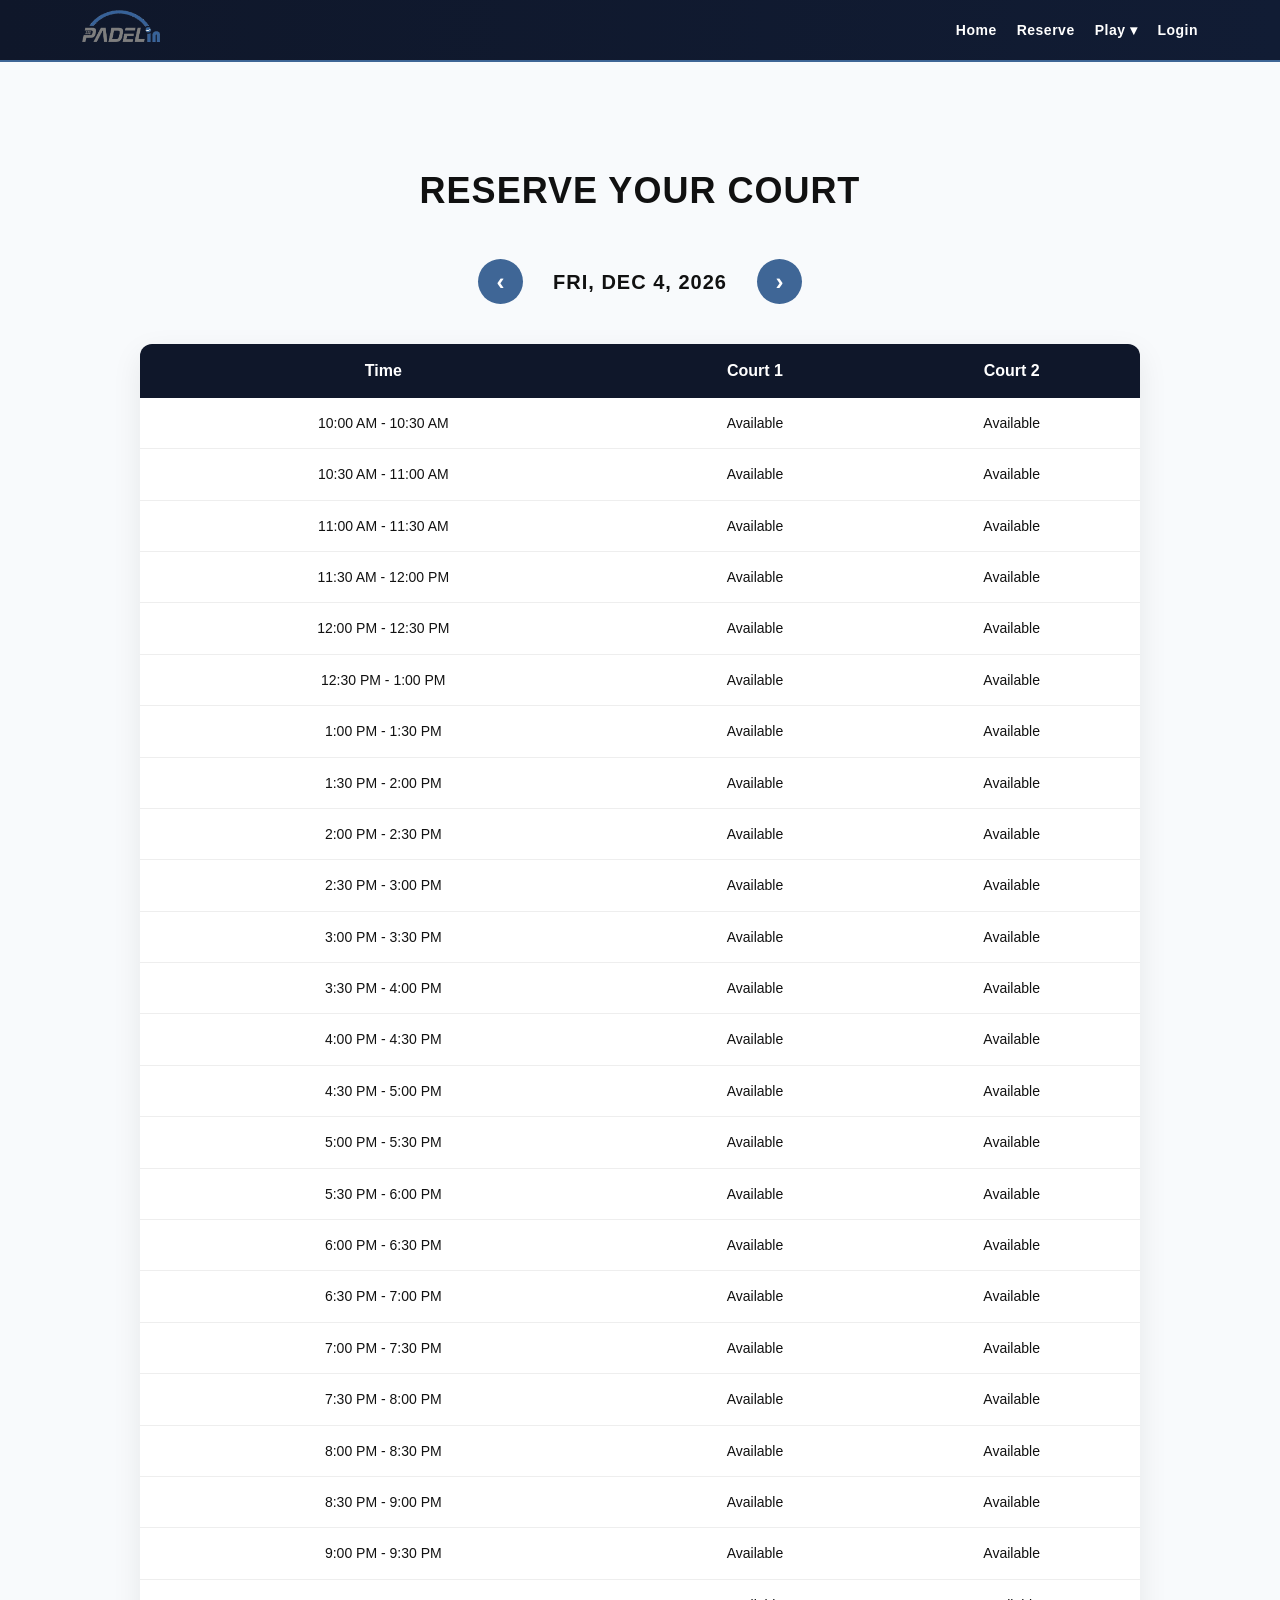
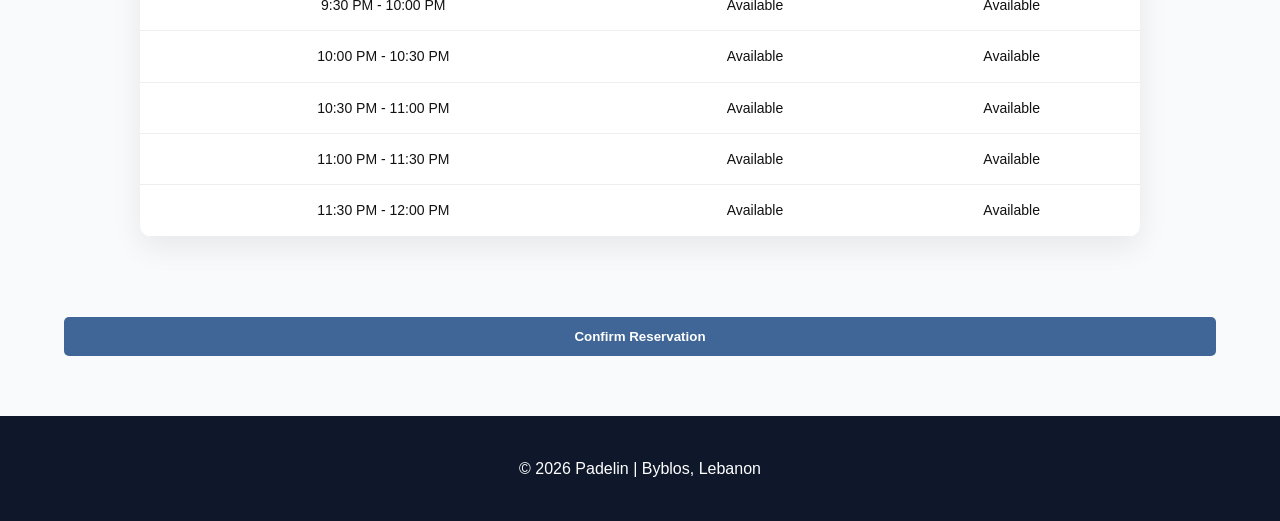
<file: reservation.html>
<!DOCTYPE html>
<html lang="en">
<head>
  <meta charset="UTF-8">
  <title>Reservation | Padelin</title>
  <meta name="viewport" content="width=device-width, initial-scale=1.0">
  <link rel="stylesheet" href="assets/css/style.css">
</head>
<body>

<header class="navbar">
  <div class="container nav-container">
    
    <a href="index.html" class="logo">
      <img src="assets/images/logo.png" alt="Padelin Logo">
    </a>

    <ul class="nav-links">
  <li><a href="index.html">Home</a></li>
  <li><a href="reservation.html">Reserve</a></li>
<li class="dropdown">
  <a href="#">Play ▾</a>
    <ul class="dropdown-menu">
      <li><a href="membership.html">Membership</a></li>
      <li><a href="training.html">Training</a></li>
      <li><a href="tournaments.html">Tournaments</a></li>
    </ul>
  </li>

  <li><a href="login.html">Login</a></li>
</ul>
  </div>
</header>

<section class="section">
  <div class="container">

    <h1 class="reserve-title">Reserve Your Court</h1>

    <div class="date-navigation">
  <button onclick="changeDay(-1)" class="arrow-btn">‹</button>
  <h3 id="currentDate"></h3>
  <button onclick="changeDay(1)" class="arrow-btn">›</button>
</div>

  <div class="booking-container">
    <table class="booking-table">
      <thead>
        <tr>
          <th>Time</th>
          <th>Court 1</th>
          <th>Court 2</th>
        </tr>
      </thead>
      <tbody id="bookingBody"></tbody>
    </table>
  </div>

    <button id="confirmBtn"
            class="btn-primary confirm-btn"
            onclick="confirmBooking()"
            disabled>
      Confirm Reservation
    </button>

  </div>
</section>

<footer class="footer">
  <p>© 2026 Padelin | Byblos, Lebanon</p>
</footer>

  <script src="assets/js/reservation.js"></script>
</body>
</html>
</file>
<file: assets/css/style.css>
/* ========================================
   PADELIN - CLEAN GLOBAL STYLES
======================================== */

:root {
  --primary-blue: #3F6696;
  --dark-bg: #0f172a;
  --light-bg: #f8fafc;
  --gray: #8C8C8C;
  --danger: #dc2626;
  --success: #16a34a;
  --warning: #f59e0b;
}

/* ===== RESET ===== */

* {
  margin: 0;
  padding: 0;
  box-sizing: border-box;
  font-family: 'Segoe UI', sans-serif;
}

html, body {
  width: 100%;
  overflow-x: hidden;
}

body {
  background-color: var(--light-bg);
  color: #111;
  line-height: 1.6;
}

h1, h2, h3 {
  text-transform: uppercase;
  font-weight: 800;
  letter-spacing: 1px;
}

a {
  text-decoration: none;
  color: inherit;
}

button {
  cursor: pointer;
  border: none;
}

/* ===== CONTAINER ===== */

.container {
  width: 90%;
  max-width: 1200px;
  margin: 0 auto;
}

/* ========================================
   NAVBAR
======================================== */

/* ===== NEW SPORT HEADER ===== */

.navbar {
  background: linear-gradient(90deg, #0f172a 0%, #111c34 100%);
  padding: 10px 0;
  position: sticky;
  top: 0;
  z-index: 1000;
  width: 100%;
  border-bottom: 2px solid var(--primary-blue);
}

.nav-container {
  display: flex;
  justify-content: space-between;
  align-items: center;
  padding: 0 18px;
  max-width: 1200px;
  margin: 0 auto;
}

.logo img {
  height: 32px;
  transition: 0.3s ease;
}

.logo img:hover {
  transform: scale(1.05);
}

.nav-links {
  display: flex;
  align-items: center;
  gap: 20px;
  list-style: none;
}

.nav-links a {
  color: white;
  font-weight: 600;
  font-size: 14px;
  letter-spacing: 0.5px;
  position: relative;
  padding: 5px 0;
  transition: 0.3s ease;
}

.nav-links a::after {
  content: "";
  position: absolute;
  left: 0;
  bottom: -3px;
  width: 0%;
  height: 2px;
  background: var(--primary-blue);
  transition: width 0.3s ease;
}

.nav-links a:hover::after {
  width: 100%;
}

.nav-links a:hover {
  color: var(--primary-blue);
}

/* ===== DROPDOWN ===== */

.dropdown {
  position: relative;
}

.dropdown-menu {
  position: absolute;
  top: 100%;
  right: 0;
  background: var(--dark-bg);
  list-style: none;
  padding: 8px 0;
  min-width: 180px;
  border-radius: 8px;
  box-shadow: 0 8px 20px rgba(0,0,0,0.3);
  display: none;
  flex-direction: column;
  z-index: 999;
}

.dropdown-menu li {
  padding: 10px 18px;
}

.dropdown-menu li a {
  color: white;
  font-weight: 500;
}

.dropdown-menu li:hover {
  background: #1e293b;
}

.dropdown-menu.show {
  display: flex;
}

/* ========================================
   HERO SECTION
======================================== */

.hero {
  background: linear-gradient(rgba(0,0,0,0.6), rgba(0,0,0,0.6)),
              url('../images/hero.jpg') center/cover no-repeat;
  color: white;
  height: 90vh;
  display: flex;
  align-items: center;
  text-align: center;
}

.hero h1 {
  font-size: 3rem;
}

.hero p {
  margin: 20px 0;
  font-size: 1.2rem;
}

.btn-primary {
  background: var(--primary-blue);
  padding: 12px 25px;
  color: white;
  border-radius: 5px;
  font-weight: bold;
  transition: 0.3s;
}

.btn-primary:hover {
  background: #2e4d73;
}

/* ========================================
   SECTIONS
======================================== */

.section {
  padding: 60px 0;
}

.section-dark {
  background: var(--dark-bg);
  color: white;
}

/* ========================================
   RESERVATION TITLE
======================================== */

.reserve-title {
  text-align: center;
  font-size: 36px;
  font-weight: 700;
  margin: 40px 0 30px;
}

/* ========================================
   DATE NAVIGATION
======================================== */

.date-navigation {
  display: flex;
  justify-content: center;
  align-items: center;
  gap: 30px;
  margin: 40px 0;
}

.arrow-btn {
  width: 45px;
  height: 45px;
  border-radius: 50%;
  background: var(--primary-blue);
  color: white;
  font-size: 24px;
  font-weight: bold;
  display: flex;
  align-items: center;
  justify-content: center;
  transition: 0.3s;
}

.arrow-btn:hover {
  background: #2e4d73;
  transform: scale(1.1);
}

#currentDate {
  font-size: 20px;
  font-weight: 700;
}

/* ========================================
   BOOKING TABLE
======================================== */

.booking-container {
  width: 95%;
  max-width: 1000px;
  margin: 0 auto 60px;
}

.booking-table {
  width: 100%;
  border-collapse: collapse;
  background: white;
  border-radius: 12px;
  overflow: hidden;
  box-shadow: 0 10px 30px rgba(0,0,0,0.08);
}

.booking-table th {
  background: var(--dark-bg);
  color: white;
  padding: 14px;
  font-weight: 600;
}

.booking-table td {
  padding: 14px;
  text-align: center;
  border-bottom: 1px solid #eee;
  font-size: 14px;
}

.booking-table tr:hover {
  background: #f8fafc;
}

/* ===== SLOT STATES ===== */

.slot {
  cursor: pointer;
  transition: 0.2s;
}

.slot:hover {
  background: #e2e8f0;
}

.selected {
  background: var(--primary-blue) !important;
  color: white;
}

.taken {
  background: #ddd;
  cursor: not-allowed;
}

/* ========================================
   CONFIRM BUTTON
======================================== */

.confirm-btn {
  margin-top: 20px;
  width: 100%;
}

/* ========================================
   FOOTER
======================================== */

.footer {
  background: var(--dark-bg);
  color: white;
  padding: 40px 0;
  text-align: center;
}

/* ========================================
   RESPONSIVE
======================================== */

@media (max-width: 768px) {

  .logo img {
    height: 32px;
  }

  .nav-links {
    gap: 14px;
  }

  .nav-links a {
    font-size: 14px;
  }

  .reserve-title {
    font-size: 28px;
  }

  .booking-table th,
  .booking-table td {
    padding: 8px;
    font-size: 13px;
  }

}
</file>
